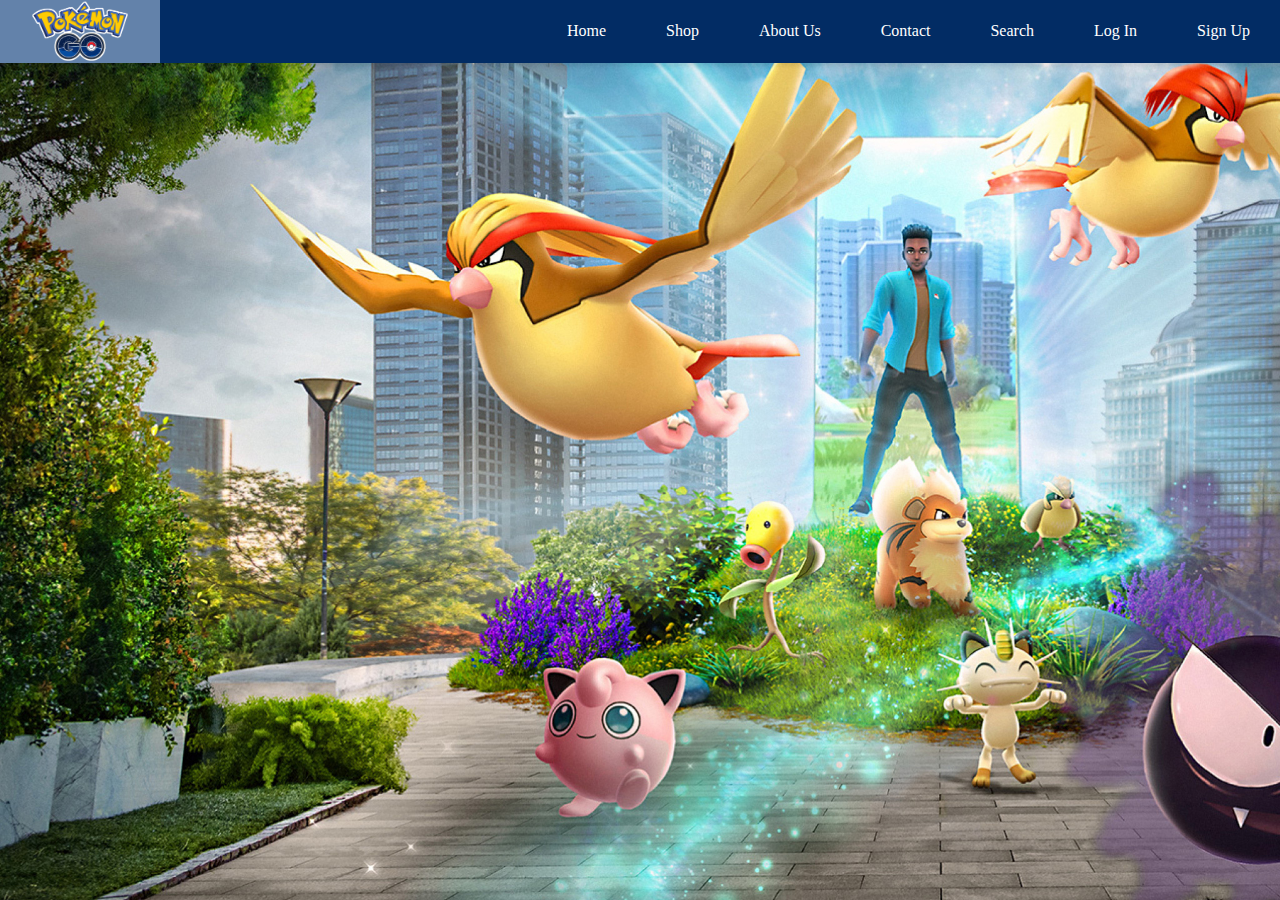
<file: Website 1/index.html>
<!DOCTYPE html>
<html lang="en">

    <head>
        <meta charset="UTF-8">
        <meta name="viewport" content="width=device-width, initial-scale=1.0">
        <title>Website 1</title>
        <link rel="stylesheet" href="style.css">
    </head>

    <body>
        <nav>
            <ul>
                <li><a href="#"><img src="pokemon_go_logo.png" class="logo" alt="Pokemon Logo"></a></li>
                <li class="hideOnMobile"><a href="#">Home</a></li>
                <li class="hideOnMobile"><a href="#">Shop</a></li>
                <li class="hideOnMobile"><a href="#">About Us</a></li>
                <li class="hideOnMobile"><a href="#">Contact</a></li>
                <li class="hideOnMobile"><a href="#">Search</a></li>
                <li class="hideOnMobile"><a href="#">Log In</a></li>
                <li class="hideOnMobile"><a href="#">Sign Up</a></li>
                <li class="menu-button" onclick=showSidebar()><a href="#"><svg xmlns="http://www.w3.org/2000/svg" height="24px" viewBox="0 -960 960 960" width="24px" fill="#e8eaed"><path d="M120-240v-80h720v80H120Zm0-200v-80h720v80H120Zm0-200v-80h720v80H120Z"/></svg></a></li>
            </ul>
            <ul class="sidebar">
                <li onclick=hideSidebar()><a href="#"><svg xmlns="http://www.w3.org/2000/svg" height="24px" viewBox="0 -960 960 960" width="24px" fill="#e8eaed"><path d="m256-200-56-56 224-224-224-224 56-56 224 224 224-224 56 56-224 224 224 224-56 56-224-224-224 224Z"/></svg></a></li>
                <li><a href="#">Home</a></li>
                <li><a href="#">Shop</a></li>
                <li><a href="#">About Us</a></li>
                <li><a href="#">Contact</a></li>
                <li><a href="#">Search</a></li>
                <li><a href="#">Log In</a></li>
                <li><a href="#">Sign Up</a></li>
            </ul>
            <script>
                function showSidebar(){
                    const sidebar = document.querySelector('.sidebar')
                    sidebar.style.display = "flex"
                }
                function hideSidebar(){
                    const sidebar = document.querySelector('.sidebar')
                    sidebar.style.display = 'none'
                }
            </script>


        </nav>
    </body>
</html>
</file>
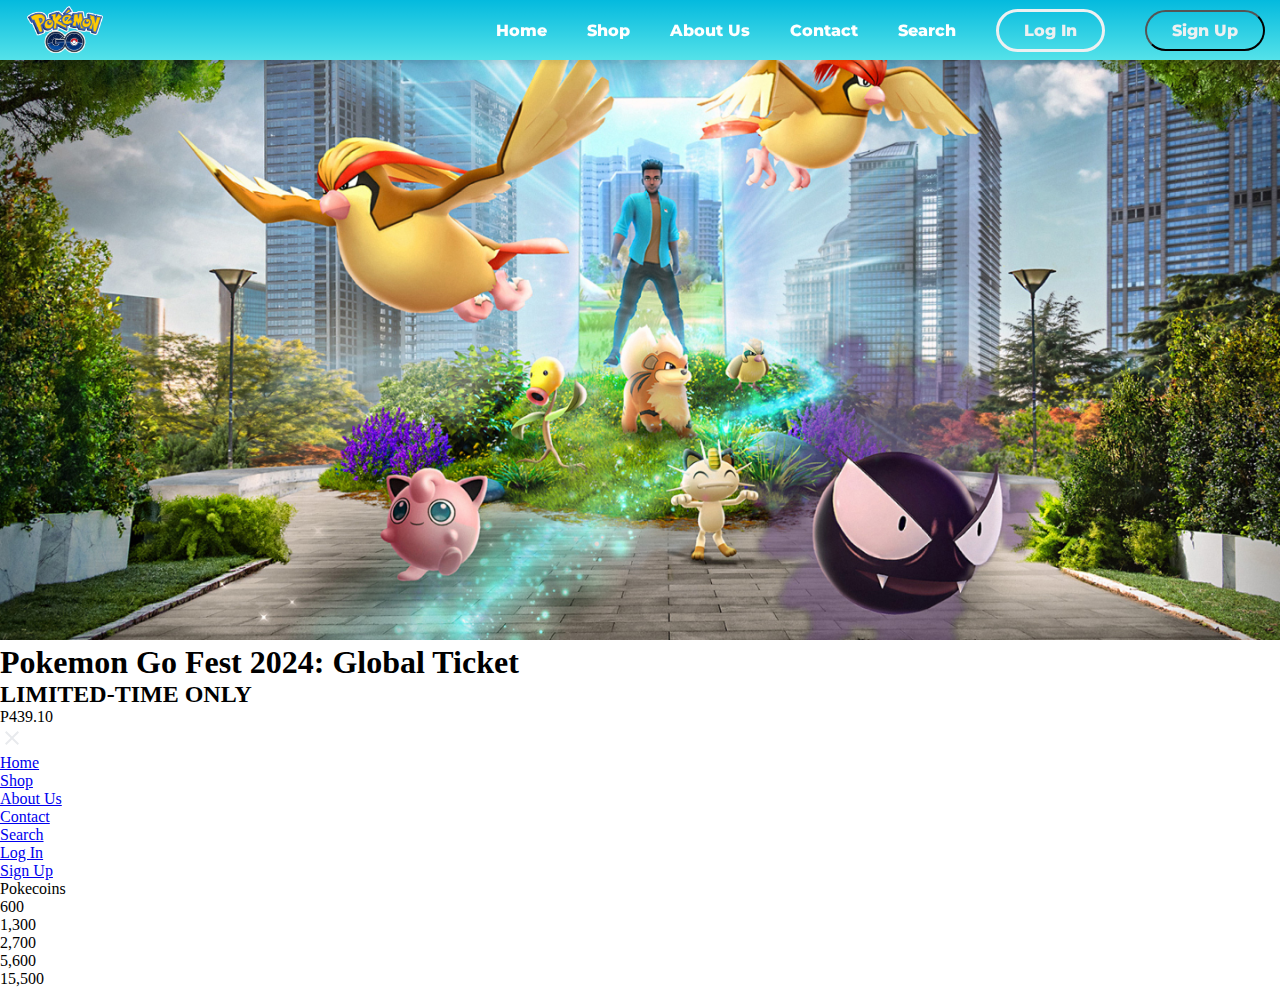
<file: Website_1/index.html>
<!DOCTYPE html>
<html lang="en">
    <head>
        <meta charset="UTF-8">
        <meta name="viewport" content="width=device-width, initial-scale=1.0">
        <title>Pokemon Go Web Store</title>
        <link rel="stylesheet" href="style.css">
    <body>
        <header>
            <nav>  
                <ul>
                    <li><a href="#"><img src="pokemon_go_logo.png" class="logo" alt="Pokemon Logo" height="50px"></a></li>
                    <li><a href="#">Home</a></li>
                    <li><a href="#">Shop</a></li>
                    <li><a href="#">About Us</a></li>
                    <li><a href="#">Contact</a></li>
                    <li><a href="#">Search</a></li>
                    <li><a href=""><button class="log-in-button">Log In</button></a></li>
                    <li><a href=""><button class="sign-up">Sign Up</button></a></li>
                </ul>
            </nav>
        </header>
        <div class="hero-section">
            <img src="pokemon_go_image.jpg" alt="Pokemon Go" width="100%">
        </div>
        <section id="hero">
            <div class="container">
                <div class="info">
                    <h1>Pokemon Go Fest 2024: Global Ticket</h1>
                    <h2>LIMITED-TIME ONLY</h2>
                    <p>P439.10</p>
                </div>
            </div>

        </section>
            <ul class="sidebar">
                <li onclick=hideSidebar()><a href="#"><svg xmlns="http://www.w3.org/2000/svg" height="24px" viewBox="0 -960 960 960" width="24px" fill="#e8eaed"><path d="m256-200-56-56 224-224-224-224 56-56 224 224 224-224 56 56-224 224 224 224-56 56-224-224-224 224Z"/></svg></a></li>
                <li><a href="#">Home</a></li>
                <li><a href="#">Shop</a></li>
                <li><a href="#">About Us</a></li>
                <li><a href="#">Contact</a></li>
                <li><a href="#">Search</a></li>
                <li><a href="#">Log In</a></li>
                <li><a href="#">Sign Up</a></li>
            </ul>
            <script>
                function showSidebar(){
                    const sidebar = document.querySelector('.sidebar')
                    sidebar.style.display = "flex"
                }
                function hideSidebar(){
                    const sidebar = document.querySelector('.sidebar')
                    sidebar.style.display = 'none'
                }
            </script>
        </nav>





       

        <div>
            <p>Pokecoins</p>
        </div>
        <div>
            <p>600</p>
        </div>

        <div>
            <p>1,300</p>
        </div>

        <div>
            <p>2,700</p>
        </div>
        <div>
            <p>5,600</p>
        </div>

        <div>
            <p>15,500</p>
        </div>



    </body>
</html>
</file>
<file: Website 1/style.css>
*{
    margin: 0;
    padding: 0;
}

body{
    min-height: 100vh;
    background-image: url(pokemon_go_image.jpg);
    background-size: cover;
    background-repeat: no-repeat;
}

.logo{
    width: 100px;
    background-position: center;
    font-family: 'Franklin Gothic Medium', 'Arial Narrow', Arial, sans-serif;
}
nav{
    background-color: #022c64;
    box-shadow: 3px 3px 5px rgba(0, 0, 0, 0.1);
}

nav ul{
    list-style: none;
    display: flex;
    justify-content: flex-end;
    align-items: center;
}
nav li{
    height: 50 px;
}

nav a{
    height: 100%;
    padding: 0 30px;
    text-decoration: none;
    display: flex;
    align-items: center;
    color: white;
}

nav a:hover{
    background-color: #6382aa;
}

nav li:first-child{
    margin-right: auto;
}

.sidebar{
    position: fixed;
    top: 0;
    right: 0;
    height: 100vh;
    width: 250px;
    z-index: 999;
    background-color: rgba(255, 255, 255, 0.2);
    backdrop-filter: blur(100px);
    box-shadow: -10px 0 10px rgba(0, 0, 0, 0.1);
    display: none;
    flex-direction: column;
    align-items: flex-start;
    justify-content: flex-start;

}

.sidebar li{
    width: 100%;
}

.sidebar a{
    width: 100%;
}

.sidebar a:hover{
    background-color: rgb(99, 178, 247);
}

.menu-button{
    display: none;
}


@media(max-width: 1000px){
    .hideOnMobile{
        display: none;
    }
    .menu-button{
        display: block;
    }
}

@media(max-width: 1000px){
    .sidebar{
        width: 100%;
    }
}
</file>
<file: Website_1/style.css>
@import url('https://fonts.googleapis.com/css2?family=Montserrat:ital,wght@0,100..900;1,100..900&display=swap');

*{
    margin: 0;
    padding: 0;
}

header {
    width: 100%;
    position: fixed;
    background-image: linear-gradient(#04BADE, #55E2E9);
    padding: 5px;
    align-items: center;
    backdrop-filter: blur(0);
    box-shadow: 3px 3px 5px rgba(0, 0, 0, 0.1);
}

nav ul {
    list-style: none;
    display: flex;
    justify-content: flex-end;
    align-items: center;
}

nav li:first-child{
    margin-right: auto;
}

nav li, button {
    font-family: "Montserrat";
    font-weight:800;
    font-size: 16px;
    color: #edf0f1;
    text-decoration: none;
}

nav a {
    transition: all 0.3s ease 0s;
    height: 100%;
    padding-left: 20px;
    padding-right: 20px;
    text-decoration: none;
    display: flex;
    align-items: center;
    color: white;

}

nav a:hover{
    color: #0088a9;
}

button {
    background: none;
    padding: 9px 25px;
    border-radius: 50px;
    cursor: pointer;
    transition: all 0.3s ease 0s;


}

.log-in-button {
    border: solid;
    border-color: #edf0f1;

}
.sign-up-button {
    border: none;
    background-color: #006CA5;


}

button:hover {
    background-color: rgba(0, 136, 169, 0.8);
}

/*body {

    min-height: 100vh;
    //background-image: url(pokemon_go_image.jpg);
    background-size: cover;
    background-repeat: no-repeat;
    font-family: 'eudoxus';
}

#hero {
    width: 100%;
    height: 100vh;
    background: url(pokemon_go_image.jpg) no-repeat center / cover;

}


nav ul{
    list-style: none;
    display: flex;
    justify-content: flex-end;
    align-items: center;
}
nav li{
    height: 50 px;
}

nav a{
    height: 100%;
    padding: 0 30px;
    text-decoration: none;
    display: flex;
    align-items: center;
    color: white;
}

nav a:hover{
    background-color: #6382aa;
}

nav li:first-child{
    margin-right: auto;
}

.sidebar{
    position: fixed;
    top: 0;
    right: 0;
    height: 100vh;
    width: 250px;
    z-index: 999;
    background-color: rgba(255, 255, 255, 0.2);
    backdrop-filter: blur(100px);
    box-shadow: -10px 0 10px rgba(0, 0, 0, 0.1);
    display: none;
    flex-direction: column;
    align-items: flex-start;
    justify-content: flex-start;

}

.sidebar li{
    width: 100%;
}

.sidebar a{
    width: 100%;
}

.sidebar a:hover{
    background-color: rgb(99, 178, 247);
}

.menu-button{
    display: none;
}


@media(max-width: 1000px){
    .hideOnMobile{
        display: none;
    }
    .menu-button{
        display: block;
    }
}

@media(max-width: 1000px){
    .sidebar{
        width: 100%;
    }
}

.hero-section img {
    padding-top: 50px;
    width: 500px;
    display: block;
    margin-left: auto;
    margin-right: auto;
}
*/
</file>
